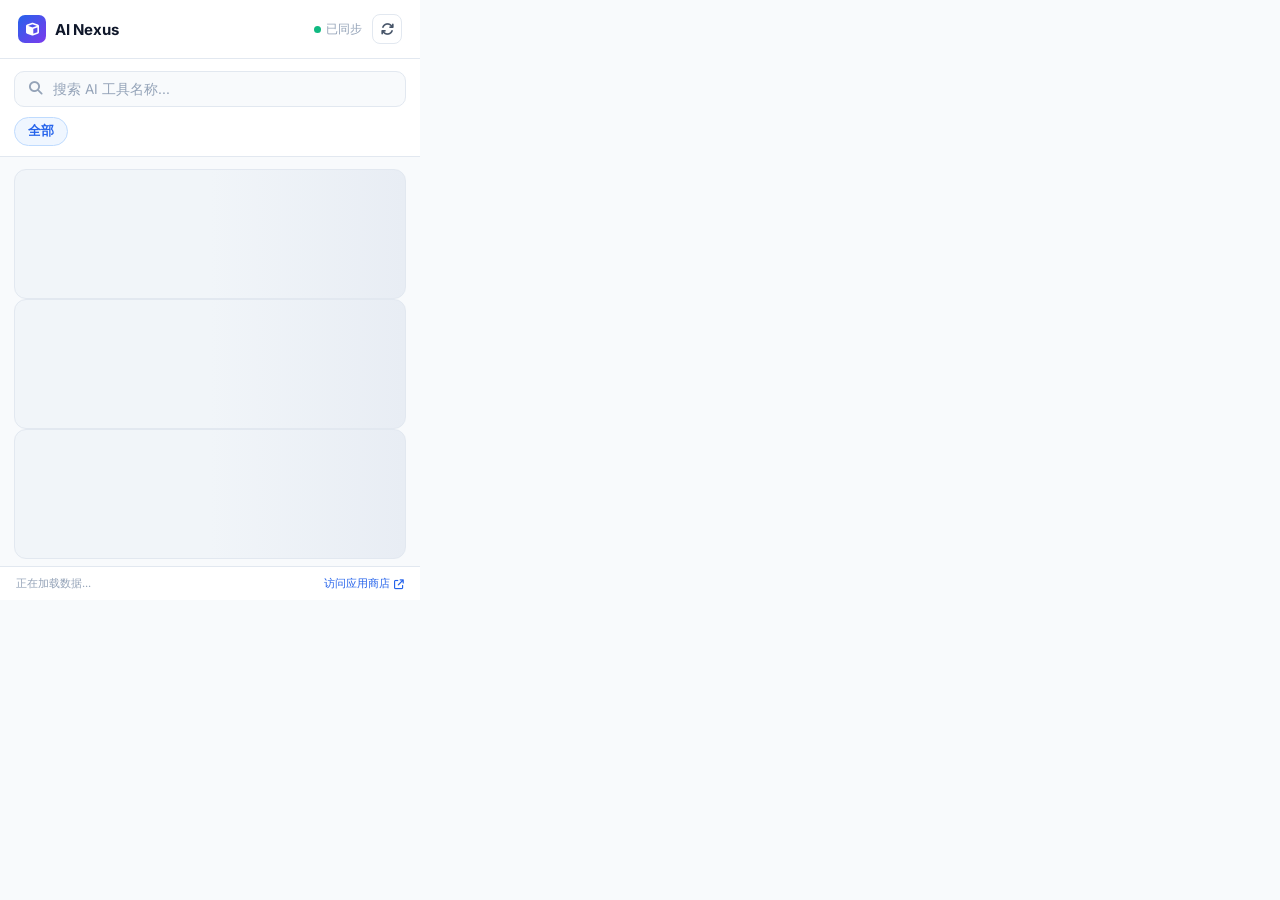
<file: popup.html>
<!DOCTYPE html>
<html lang="zh-CN">
<head>
  <meta charset="UTF-8">
  <meta name="viewport" content="width=device-width, initial-scale=1.0">
  <title>AI 工具合集</title>
  <link rel="stylesheet" href="popup.css">
  <link href="https://fonts.googleapis.com/css2?family=Inter:wght@300;400;500;600;700;800&display=swap" rel="stylesheet">
  <link rel="stylesheet" href="https://cdnjs.cloudflare.com/ajax/libs/font-awesome/6.4.0/css/all.min.css">
</head>
<body>
  <div class="app">
    <!-- 顶部导航栏 -->
    <header class="header">
      <div class="logo">
        <div class="logo-icon">
          <i class="fa-solid fa-cube"></i>
        </div>
        <span>AI Nexus</span>
      </div>
      <div class="header-right">
        <div class="sync-indicator" id="syncIndicator" title="数据同步状态">
          <span class="sync-dot" id="syncDot"></span>
          <span class="sync-text" id="syncText">已同步</span>
        </div>
        <button class="refresh-btn" id="refreshBtn" title="手动刷新数据">
          <i class="fa-solid fa-arrows-rotate"></i>
        </button>
      </div>
    </header>

    <!-- 搜索框 -->
    <div class="search-wrap">
      <div class="search-bar">
        <i class="fa-solid fa-magnifying-glass"></i>
        <input type="text" id="searchInput" placeholder="搜索 AI 工具名称..." autocomplete="off">
        <button class="clear-btn" id="clearSearch" style="display:none;">
          <i class="fa-solid fa-xmark"></i>
        </button>
      </div>
    </div>

    <!-- 分类 Tab 栏 -->
    <div class="tabs-wrap">
      <nav class="tabs" id="tabsNav">
        <button class="tab active" data-category="all">全部</button>
        <!-- 动态渲染后填入各分类 Tab -->
      </nav>
    </div>

    <!-- 工具卡片列表 -->
    <main class="tools-list" id="toolsList">
      <!-- 骨架屏占位 -->
      <div class="skeleton-list" id="skeletonList">
        <div class="skeleton-card"></div>
        <div class="skeleton-card"></div>
        <div class="skeleton-card"></div>
      </div>
    </main>

    <!-- 底部状态栏 -->
    <footer class="footer" id="footer">
      <span id="footerLastUpdated">正在加载数据...</span>
      <a href="https://chromewebstore.google.com/" target="_blank" class="footer-link">
        访问应用商店 <i class="fa-solid fa-arrow-up-right-from-square"></i>
      </a>
    </footer>
  </div>

  <script src="popup.js"></script>
</body>
</html>
</file>
<file: popup.css>
/* =============================================
   Chrome 扩展 Popup 样式 - 高级白色主题
   Popup 标准宽度：420px，高度不超过 600px
   ============================================= */

:root {
  --bg: #f8fafc;
  --surface: #ffffff;
  --border: #e2e8f0;
  --border-light: #f1f5f9;
  --accent: #2563eb;
  --accent-bg: #eff6ff;
  --accent-border: #bfdbfe;
  --text-primary: #0f172a;
  --text-secondary: #475569;
  --text-muted: #94a3b8;
  --success: #10b981;
  --success-bg: #ecfdf5;
  --success-border: #a7f3d0;
  --warning: #f59e0b;
  --shadow-sm: 0 1px 3px rgba(15,23,42,0.05), 0 1px 2px rgba(15,23,42,0.04);
  --shadow-md: 0 4px 12px rgba(15,23,42,0.06), 0 2px 4px rgba(15,23,42,0.04);
  --shadow-hover: 0 8px 24px rgba(15,23,42,0.09), 0 4px 8px rgba(15,23,42,0.05);
  --radius: 12px;
  --radius-sm: 8px;
  --radius-xs: 6px;
  --transition: 0.2s cubic-bezier(0.16, 1, 0.3, 1);
}

* {
  margin: 0;
  padding: 0;
  box-sizing: border-box;
  font-family: 'Inter', -apple-system, system-ui, sans-serif;
  -webkit-font-smoothing: antialiased;
}

body {
  width: 420px;
  min-height: 580px;
  max-height: 600px;
  background: var(--bg);
  color: var(--text-primary);
  overflow: hidden;
  display: flex;
  flex-direction: column;
}

.app {
  display: flex;
  flex-direction: column;
  height: 100%;
  max-height: 600px;
}

/* 顶部导航 */
.header {
  display: flex;
  align-items: center;
  justify-content: space-between;
  padding: 14px 18px;
  background: var(--surface);
  border-bottom: 1px solid var(--border);
  flex-shrink: 0;
}

.logo {
  display: flex;
  align-items: center;
  gap: 9px;
  font-weight: 700;
  font-size: 15px;
  color: var(--text-primary);
  letter-spacing: -0.2px;
}

.logo-icon {
  width: 28px;
  height: 28px;
  background: linear-gradient(135deg, #2563eb, #7c3aed);
  border-radius: 7px;
  display: flex;
  align-items: center;
  justify-content: center;
  color: white;
  font-size: 13px;
}

.header-right {
  display: flex;
  align-items: center;
  gap: 10px;
}

.sync-indicator {
  display: flex;
  align-items: center;
  gap: 5px;
  cursor: default;
}

.sync-dot {
  width: 7px;
  height: 7px;
  border-radius: 50%;
  background: var(--success);
  flex-shrink: 0;
  transition: background 0.3s;
}

.sync-dot.loading {
  background: var(--warning);
  animation: pulse 1s infinite;
}

.sync-dot.error {
  background: #ef4444;
}

@keyframes pulse {
  0%, 100% { opacity: 1; }
  50% { opacity: 0.4; }
}

.sync-text {
  font-size: 11.5px;
  color: var(--text-muted);
  font-weight: 500;
}

.refresh-btn {
  background: transparent;
  border: 1px solid var(--border);
  border-radius: 8px;
  width: 30px;
  height: 30px;
  display: flex;
  align-items: center;
  justify-content: center;
  cursor: pointer;
  color: var(--text-secondary);
  font-size: 13px;
  transition: var(--transition);
}

.refresh-btn:hover {
  background: var(--bg);
  color: var(--accent);
  border-color: var(--accent-border);
}

.refresh-btn.loading i {
  animation: spin 0.8s linear infinite;
}

@keyframes spin {
  from { transform: rotate(0deg); }
  to { transform: rotate(360deg); }
}

/* 搜索框 */
.search-wrap {
  padding: 12px 14px 0;
  background: var(--surface);
  flex-shrink: 0;
}

.search-bar {
  display: flex;
  align-items: center;
  gap: 10px;
  background: var(--bg);
  border: 1px solid var(--border);
  border-radius: 10px;
  padding: 9px 14px;
  transition: var(--transition);
}

.search-bar:focus-within {
  border-color: var(--accent);
  background: white;
  box-shadow: 0 0 0 3px rgba(37, 99, 235, 0.08);
}

.search-bar i {
  color: var(--text-muted);
  font-size: 13.5px;
  flex-shrink: 0;
}

.search-bar input {
  flex: 1;
  border: none;
  background: transparent;
  outline: none;
  font-size: 13.5px;
  color: var(--text-primary);
  font-weight: 400;
}

.search-bar input::placeholder {
  color: var(--text-muted);
}

.clear-btn {
  background: none;
  border: none;
  cursor: pointer;
  color: var(--text-muted);
  font-size: 12px;
  padding: 0 2px;
  flex-shrink: 0;
  transition: color 0.2s;
}
.clear-btn:hover { color: var(--text-secondary); }

/* 分类 Tab 栏 */
.tabs-wrap {
  background: var(--surface);
  padding: 10px 14px;
  border-bottom: 1px solid var(--border);
  flex-shrink: 0;
}

.tabs {
  display: flex;
  gap: 6px;
  overflow-x: auto;
  scrollbar-width: none;
}

.tabs::-webkit-scrollbar { display: none; }

.tab {
  background: transparent;
  border: 1px solid transparent;
  border-radius: 100px;
  padding: 5px 13px;
  font-size: 12.5px;
  font-weight: 500;
  color: var(--text-secondary);
  cursor: pointer;
  white-space: nowrap;
  transition: var(--transition);
}

.tab:hover {
  background: var(--bg);
  color: var(--text-primary);
}

.tab.active {
  background: var(--accent-bg);
  border-color: var(--accent-border);
  color: var(--accent);
  font-weight: 600;
}

/* 工具列表 */
.tools-list {
  flex: 1;
  overflow-y: auto;
  padding: 12px 14px;
  display: flex;
  flex-direction: column;
  gap: 10px;
  scrollbar-width: thin;
  scrollbar-color: #e2e8f0 transparent;
}

.tools-list::-webkit-scrollbar { width: 5px; }
.tools-list::-webkit-scrollbar-track { background: transparent; }
.tools-list::-webkit-scrollbar-thumb { background: #e2e8f0; border-radius: 10px; }

/* 骨架屏 */
.skeleton-card {
  height: 130px;
  background: linear-gradient(90deg, #f1f5f9 25%, #e8edf4 50%, #f1f5f9 75%);
  background-size: 200% 100%;
  animation: shimmer 1.4s infinite;
  border-radius: var(--radius);
  border: 1px solid var(--border);
}

@keyframes shimmer {
  from { background-position: 200% 0; }
  to { background-position: -200% 0; }
}

/* 空状态 */
.empty-state {
  display: flex;
  flex-direction: column;
  align-items: center;
  justify-content: center;
  padding: 50px 20px;
  text-align: center;
  color: var(--text-muted);
}

.empty-state i {
  font-size: 36px;
  margin-bottom: 14px;
  opacity: 0.4;
}

.empty-state p {
  font-size: 13.5px;
  line-height: 1.5;
}

/* 工具卡片 */
.tool-card {
  background: var(--surface);
  border: 1px solid var(--border);
  border-radius: var(--radius);
  padding: 16px;
  transition: var(--transition);
  box-shadow: var(--shadow-sm);
  cursor: default;
}

.tool-card:hover {
  box-shadow: var(--shadow-hover);
  border-color: #cbd5e1;
  transform: translateY(-1px);
}

/* 卡片头部：图标 + 名称 + 评分 */
.card-header {
  display: flex;
  align-items: flex-start;
  gap: 12px;
  margin-bottom: 10px;
}

.card-icon {
  width: 44px;
  height: 44px;
  border-radius: 10px;
  object-fit: cover;
  flex-shrink: 0;
  background: var(--bg);
  border: 1px solid var(--border);
}

.card-icon-placeholder {
  width: 44px;
  height: 44px;
  border-radius: 10px;
  flex-shrink: 0;
  display: flex;
  align-items: center;
  justify-content: center;
  font-size: 20px;
  background: linear-gradient(135deg, #e0f2fe, #dbeafe);
  border: 1px solid var(--border);
}

.card-title-group {
  flex: 1;
  min-width: 0;
}

.card-name {
  font-size: 14.5px;
  font-weight: 700;
  color: var(--text-primary);
  letter-spacing: -0.2px;
  white-space: nowrap;
  overflow: hidden;
  text-overflow: ellipsis;
}

.card-meta {
  display: flex;
  align-items: center;
  gap: 8px;
  margin-top: 4px;
}

.card-rating {
  display: flex;
  align-items: center;
  gap: 3px;
  font-size: 12px;
  font-weight: 600;
  color: #92400e;
  background: #fef3c7;
  padding: 2px 7px;
  border-radius: 100px;
}

.card-rating i {
  font-size: 10px;
  color: var(--warning);
}

.card-rating-count {
  font-size: 11.5px;
  color: var(--text-muted);
  font-weight: 400;
}

.card-users {
  font-size: 11.5px;
  color: var(--text-muted);
}

/* 插件描述 */
.card-desc {
  font-size: 12.5px;
  color: var(--text-secondary);
  line-height: 1.55;
  display: -webkit-box;
  -webkit-line-clamp: 2;
  -webkit-box-orient: vertical;
  overflow: hidden;
  margin-bottom: 12px;
}

/* 评论区 */
.card-comment {
  background: var(--bg);
  border: 1px solid var(--border-light);
  border-left: 3px solid var(--border);
  border-radius: 0 var(--radius-xs) var(--radius-xs) 0;
  padding: 9px 11px;
  margin-bottom: 12px;
  display: flex;
  flex-direction: column;
  gap: 7px;
}

.card-comment.has-review {
  border-left-color: var(--accent-border);
}

.comment-text {
  font-size: 12px;
  color: var(--text-secondary);
  line-height: 1.5;
  font-style: italic;
  display: -webkit-box;
  -webkit-line-clamp: 2;
  -webkit-box-orient: vertical;
  overflow: hidden;
}

.comment-no-review {
  font-size: 12px;
  color: var(--text-muted);
  font-style: normal;
}

.comment-footer {
  display: flex;
  align-items: center;
  justify-content: space-between;
}

.comment-source {
  font-size: 11px;
  color: var(--text-muted);
  display: flex;
  align-items: center;
  gap: 5px;
}

.comment-source i { font-size: 11px; }

.upvote-btn {
  display: flex;
  align-items: center;
  gap: 5px;
  background: white;
  border: 1px solid var(--border);
  border-radius: 100px;
  padding: 3px 9px;
  font-size: 11.5px;
  font-weight: 500;
  color: var(--text-secondary);
  cursor: pointer;
  transition: var(--transition);
}

.upvote-btn:hover {
  border-color: #cbd5e1;
  color: var(--text-primary);
}

.upvote-btn.active {
  color: var(--success);
  background: var(--success-bg);
  border-color: var(--success-border);
}

.upvote-btn i { font-size: 11px; }

/* 卡片操作按钮 */
.card-actions {
  display: flex;
  gap: 8px;
}

.btn {
  flex: 1;
  padding: 8px 12px;
  border-radius: var(--radius-xs);
  font-size: 12.5px;
  font-weight: 600;
  cursor: pointer;
  display: flex;
  align-items: center;
  justify-content: center;
  gap: 6px;
  transition: var(--transition);
  text-decoration: none;
}

.btn-store {
  background: #0f172a;
  border: 1px solid #0f172a;
  color: white;
  box-shadow: 0 2px 6px rgba(15,23,42,0.12);
}

.btn-store:hover {
  background: #1e293b;
  transform: translateY(-1px);
  box-shadow: 0 4px 10px rgba(15,23,42,0.18);
}

.btn-detail {
  background: white;
  border: 1px solid var(--border);
  color: var(--text-primary);
}

.btn-detail:hover {
  background: var(--bg);
  border-color: #cbd5e1;
}

/* 错误横幅 */
.error-banner {
  background: #fef2f2;
  border: 1px solid #fecaca;
  border-radius: var(--radius-xs);
  padding: 10px 14px;
  font-size: 12.5px;
  color: #b91c1c;
  text-align: center;
  display: none;
}

.error-banner.visible { display: block; }

/* 底部状态栏 */
.footer {
  padding: 9px 16px;
  background: var(--surface);
  border-top: 1px solid var(--border);
  display: flex;
  align-items: center;
  justify-content: space-between;
  flex-shrink: 0;
}

.footer span {
  font-size: 11px;
  color: var(--text-muted);
}

.footer-link {
  font-size: 11px;
  color: var(--accent);
  text-decoration: none;
  display: flex;
  align-items: center;
  gap: 4px;
  font-weight: 500;
  transition: opacity 0.2s;
}

.footer-link:hover { opacity: 0.75; }
.footer-link i { font-size: 10px; }

/* 数据来源标记（回退数据的提示） */
.fallback-badge {
  display: inline-block;
  font-size: 10px;
  color: var(--text-muted);
  background: var(--bg);
  border: 1px solid var(--border);
  border-radius: 4px;
  padding: 1px 5px;
  margin-left: 4px;
  vertical-align: middle;
}
</file>
